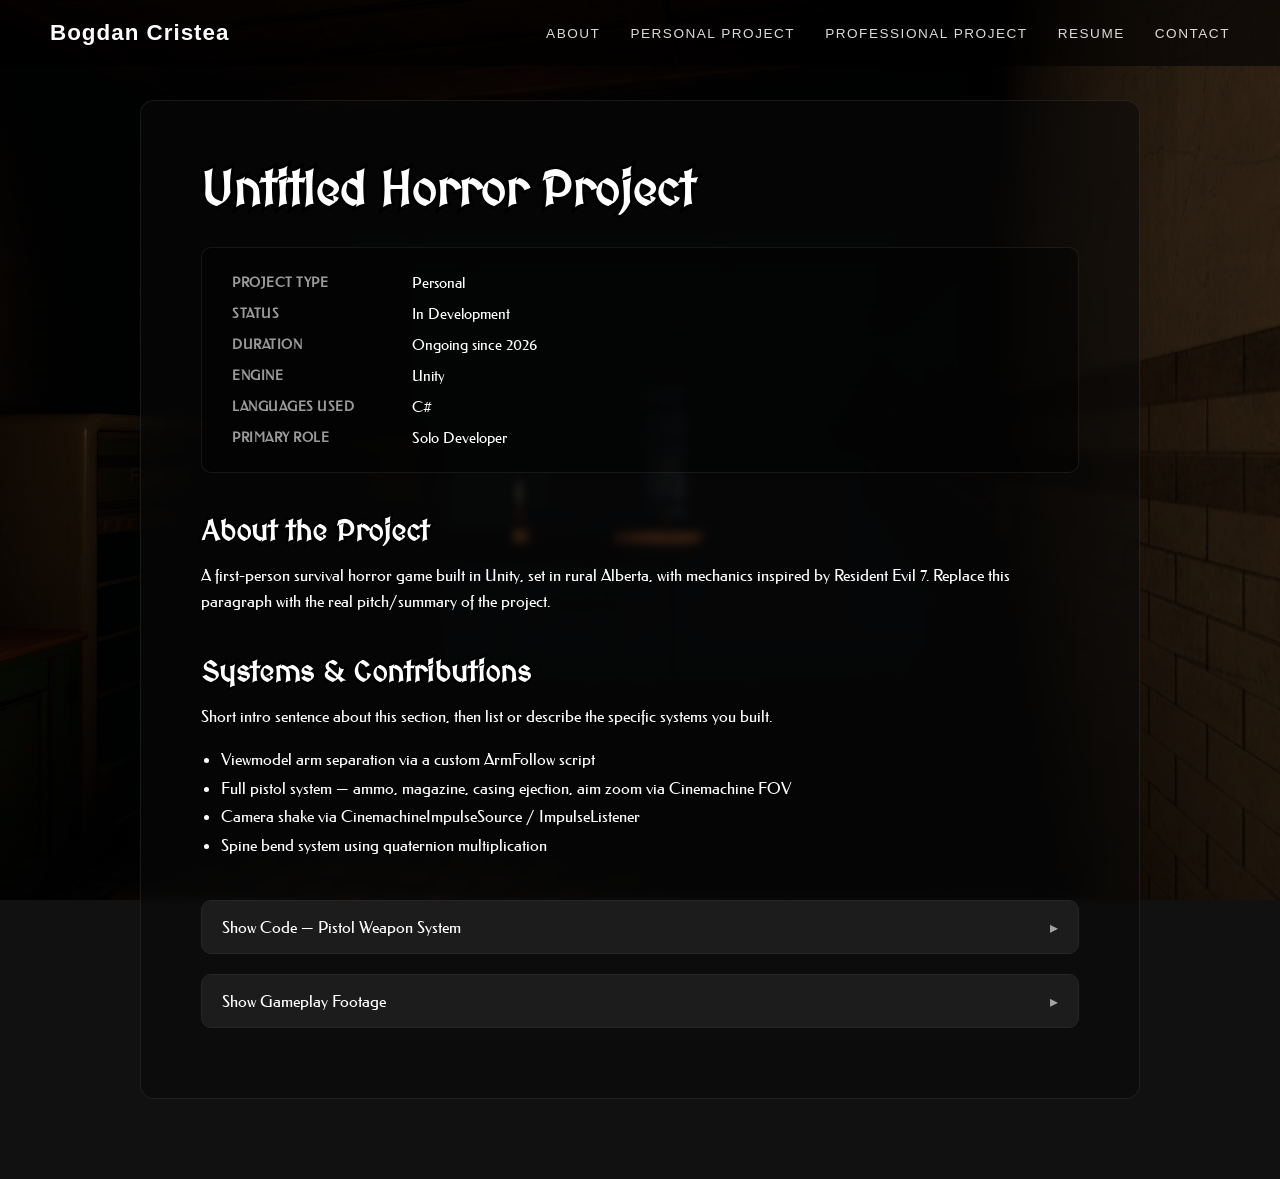
<file: ProjectPersonal/horror-game-template.html>
<!DOCTYPE html>
<html>
<head>
    <title>Untitled Horror Project | Bogdan Cristea</title>
    <meta charset="utf-8">
    <meta name="viewport" content="width=device-width, initial-scale=1.0">
    <link rel="stylesheet" href="/css/project-detail.css">
    <link rel="preconnect" href="https://fonts.googleapis.com">
    <link rel="preconnect" href="https://fonts.gstatic.com" crossorigin>
    <link href="https://fonts.googleapis.com/css2?family=Federo&family=MedievalSharp&display=swap" rel="stylesheet">
</head>
<body>

    <div class="page-background-image" style="--project-bg-image: url('/img/MS.png');">

    <div id="navbar-placeholder"></div>

    <section class="project-detail">

        <h1>Untitled Horror Project</h1>

        <!-- ---------- INFO BOX ---------- -->
        <div class="project-meta">
            <dl>
                <dt>Project Type</dt>
                <dd>Personal</dd>

                <dt>Status</dt>
                <dd>In Development</dd>

                <dt>Duration</dt>
                <dd>Ongoing since 2026</dd>

                <dt>Engine</dt>
                <dd>Unity</dd>

                <dt>Languages Used</dt>
                <dd>C#</dd>

                <dt>Primary Role</dt>
                <dd>Solo Developer</dd>
            </dl>
        </div>

        <!-- ---------- ABOUT ---------- -->
        <div class="project-section">
            <h2>About the Project</h2>
            <p>
                A first-person survival horror game built in Unity, set in rural Alberta,
                with mechanics inspired by Resident Evil 7. Replace this paragraph with
                the real pitch/summary of the project.
            </p>
        </div>

        <!-- ---------- FEATURE BREAKDOWN ---------- -->
        <div class="project-section">
            <h2>Systems &amp; Contributions</h2>
            <p>
                Short intro sentence about this section, then list or describe the
                specific systems you built.
            </p>
            <ul class="feature-list">
                <li>Viewmodel arm separation via a custom ArmFollow script</li>
                <li>Full pistol system — ammo, magazine, casing ejection, aim zoom via Cinemachine FOV</li>
                <li>Camera shake via CinemachineImpulseSource / ImpulseListener</li>
                <li>Spine bend system using quaternion multiplication</li>
            </ul>
        </div>

        <!-- ---------- DROPBOX: CODE ---------- -->
        <details class="dropbox">
            <summary>Show Code — Pistol Weapon System</summary>
            <div class="dropbox-content">
                <pre><code>// paste a real code snippet here
void FireWeapon()
{
    // example placeholder
}</code></pre>
            </div>
        </details>

        <!-- ---------- DROPBOX: VIDEO ---------- -->
        <details class="dropbox">
            <summary>Show Gameplay Footage</summary>
            <div class="dropbox-content">
                <div class="video-wrapper">
                    <iframe
                        src="https://www.youtube.com/embed/REPLACE_WITH_VIDEO_ID"
                        title="Gameplay footage"
                        frameborder="0"
                        allowfullscreen>
                    </iframe>
                </div>
            </div>
        </details>

    </section>

    <script src="/js/navbar-loader.js"></script>
</body>
</html>
</file>
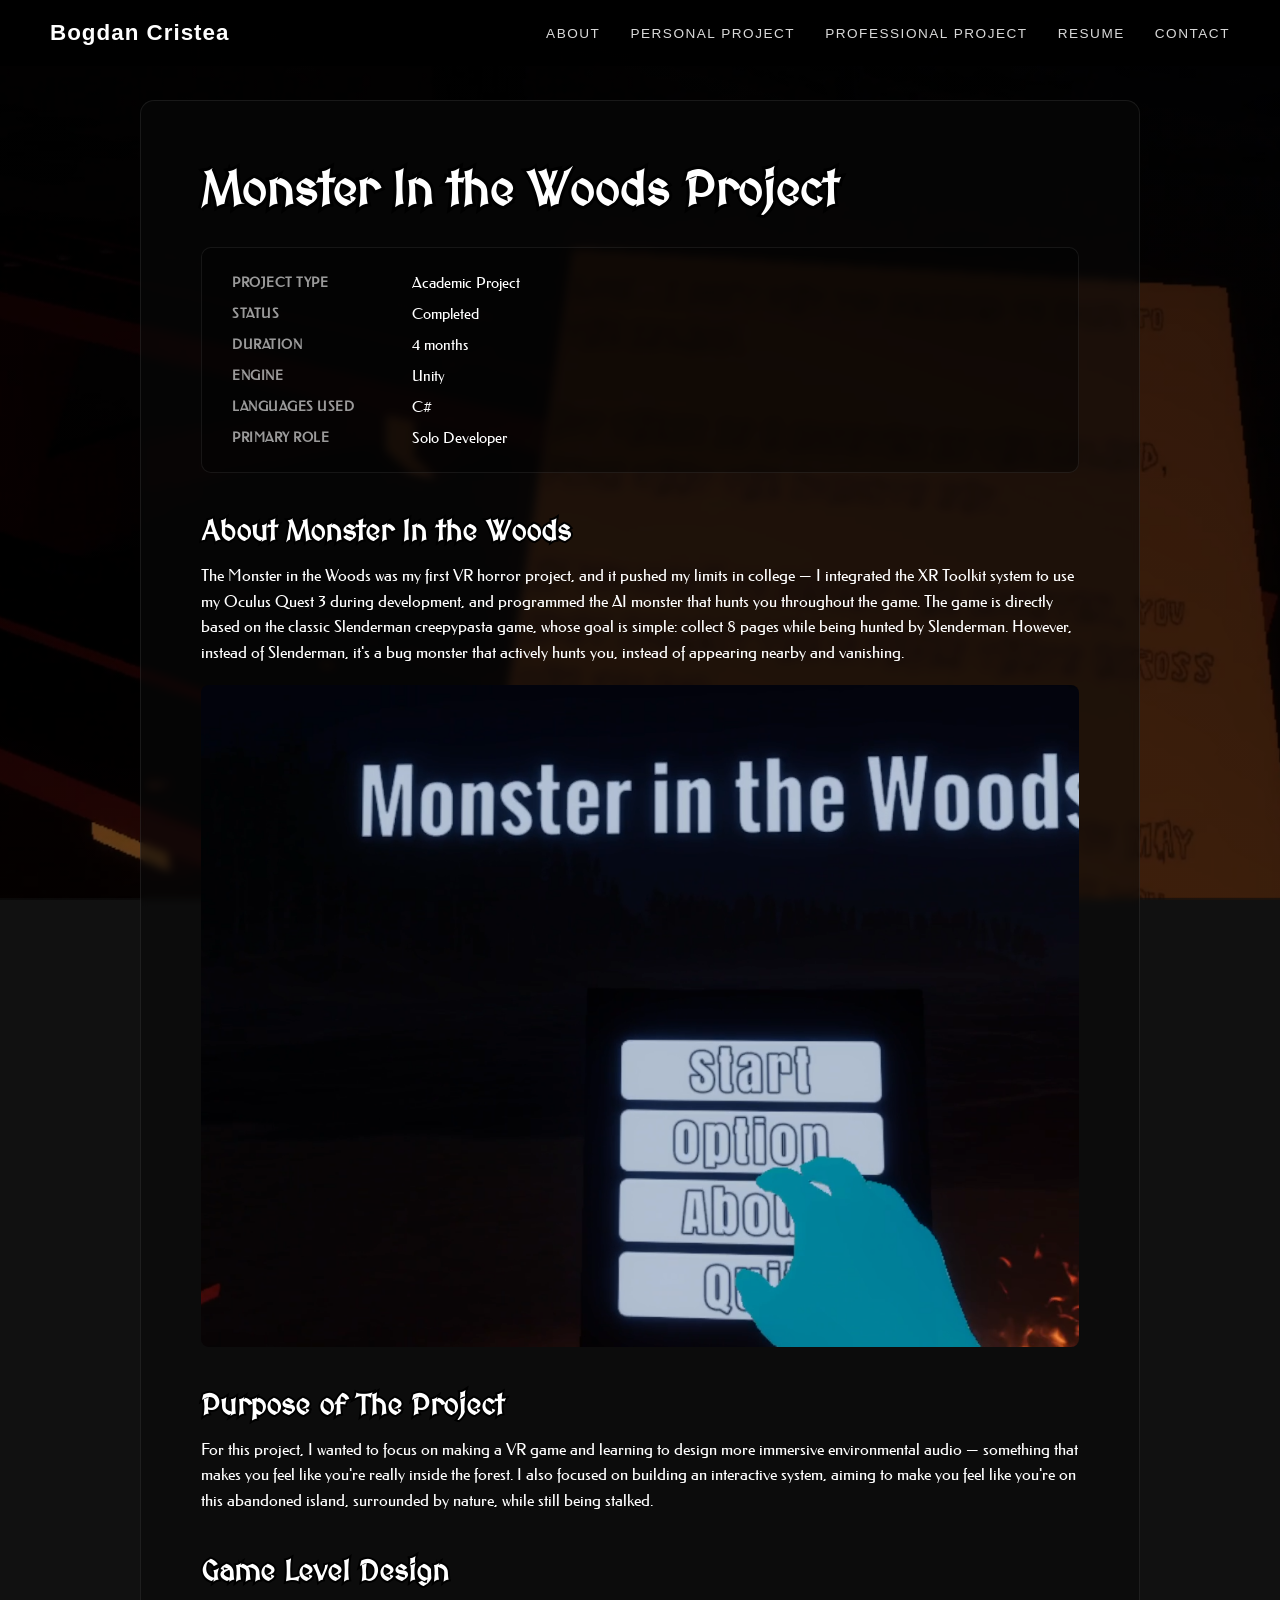
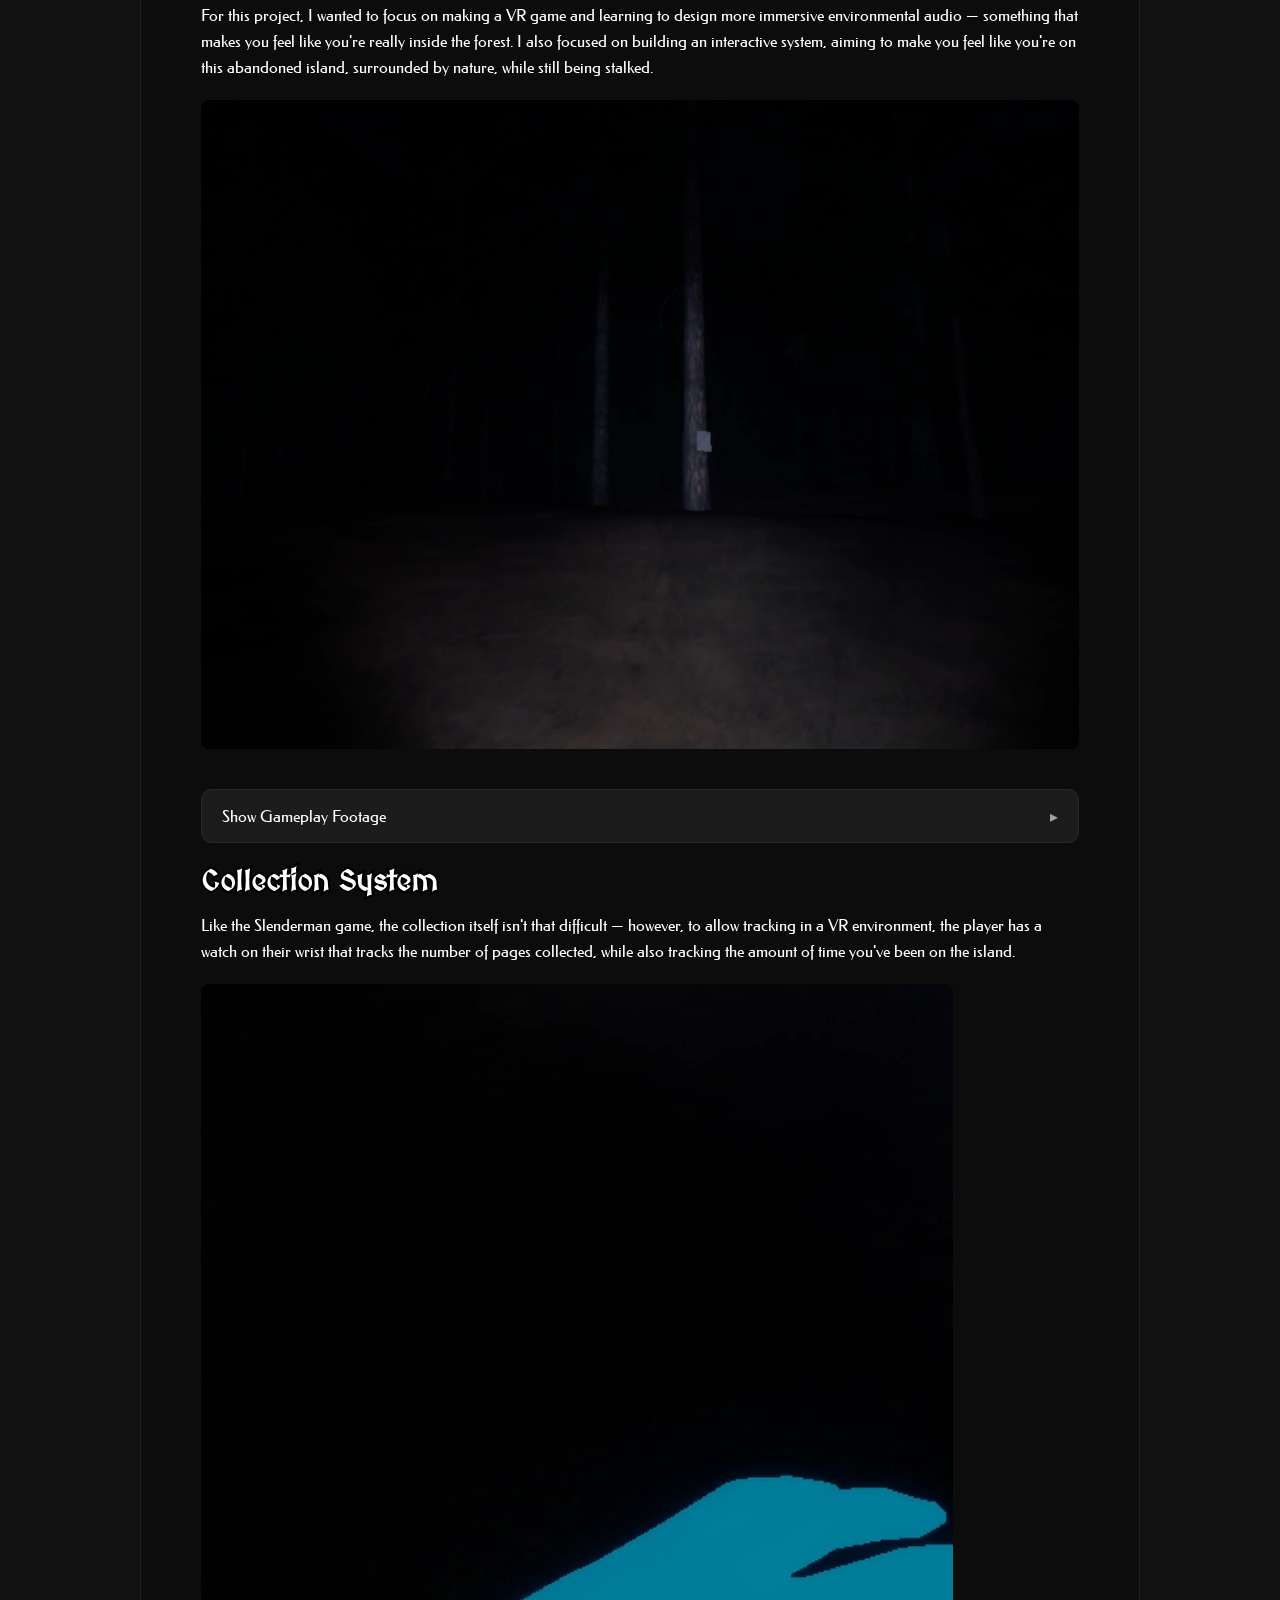
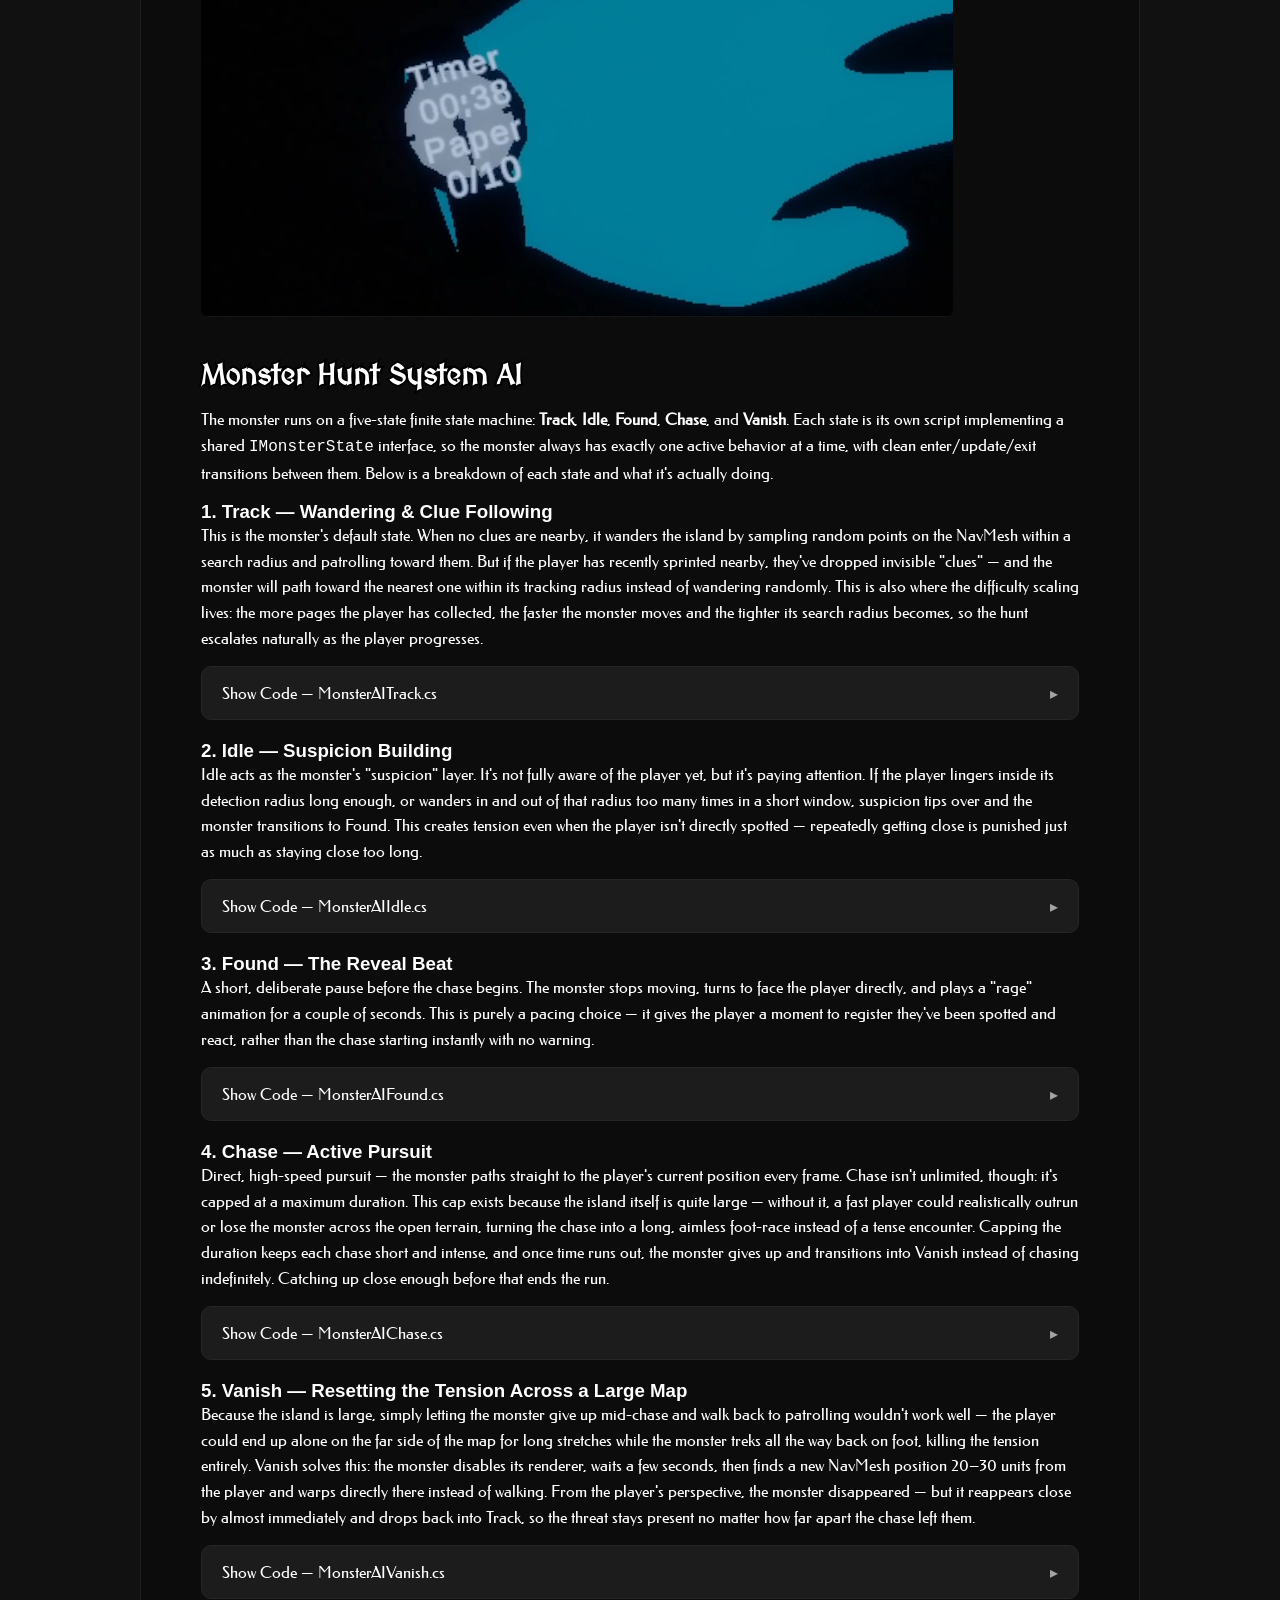
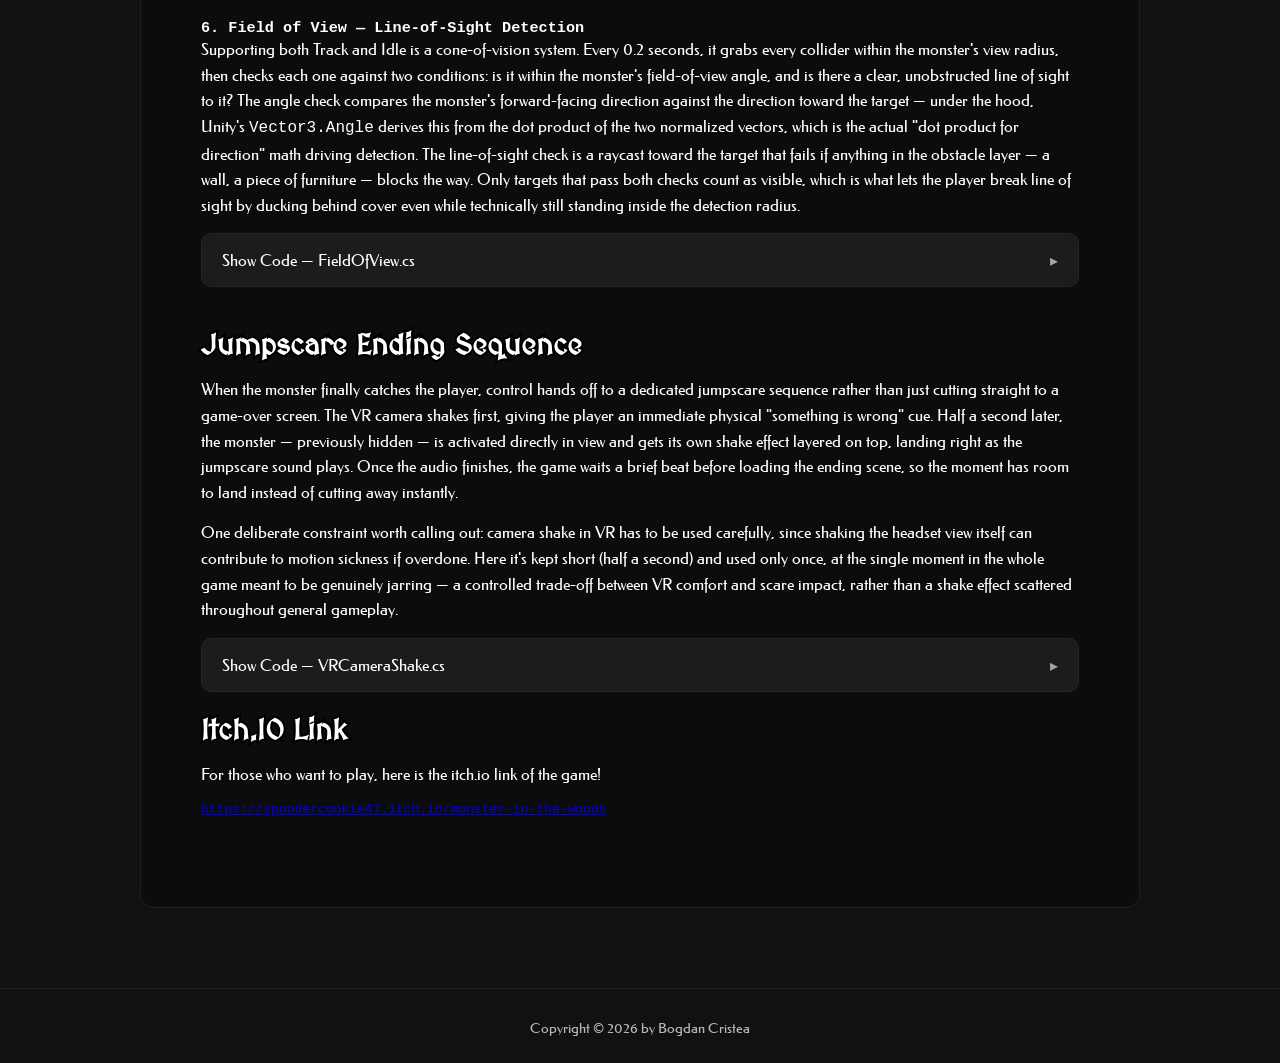
<file: ProjectPersonal/MonsterINTheWoodsINFO.html>
<!DOCTYPE html>
<html>
<head>
    <title>Monster In the Woods| Bogdan Cristea</title>
    <meta charset="utf-8">
    <meta name="viewport" content="width=device-width, initial-scale=1.0">
    <link rel="stylesheet" href="../css/project-detail.css">
    <link rel="stylesheet" href="../css/GameDevCSS.css">
    <link rel="preconnect" href="https://fonts.googleapis.com">
    <link rel="preconnect" href="https://fonts.gstatic.com" crossorigin>
    <link href="https://fonts.googleapis.com/css2?family=Federo&family=MedievalSharp&display=swap" rel="stylesheet">
</head>
<body>

    <div class="page-background-image" style="--project-bg-image: url('../img/MITW_2.png');">

        <div id="navbar-placeholder"></div>

        <section class="project-detail">

            <h1>Monster In the Woods Project</h1>

            <!-- ---------- INFO BOX ---------- -->
            <div class="project-meta">
                <dl>
                    <dt>Project Type</dt>
                    <dd>Academic Project</dd>

                    <dt>Status</dt>
                    <dd>Completed</dd>

                    <dt>Duration</dt>
                    <dd>4 months</dd>

                    <dt>Engine</dt>
                    <dd>Unity</dd>

                    <dt>Languages Used</dt>
                    <dd>C#</dd>

                    <dt>Primary Role</dt>
                    <dd>Solo Developer</dd>
                </dl>
            </div>

            <!-- ---------- ABOUT ---------- -->
            <div class="project-section">
                <h2>About Monster In the Woods</h2>
                <p>
                    The Monster in the Woods was my first VR horror project, and it pushed my limits in college — I integrated the XR Toolkit system to use my Oculus Quest 3 during development, 
                    and programmed the AI monster that hunts you throughout the game. The game is directly based on the classic Slenderman creepypasta game, whose goal is simple: 
                    collect 8 pages while being hunted by Slenderman. However, instead of Slenderman, it's a bug monster that actively hunts you, instead of appearing nearby and vanishing.
                </p>
                <figure>
                    <img src="../img/MITW_3.png" alt="MidnightSnack thumbnail">
                </figure>
            </div>

            <!-- ---------- PURPOSE ---------- -->
            <div class="project-section">
                <h2>Purpose of The Project</h2>
                <p>
                    For this project, I wanted to focus on making a VR game and learning to design more immersive environmental audio — something that makes you feel like you're really inside the forest. 
                    I also focused on building an interactive system, aiming to make you feel like you're on this abandoned island, surrounded by nature, while still being stalked.
                </p>
            </div>

            <!-- ---------- Game Level Design---------- -->
            <div class="project-section">
                <h2>Game Level Design</h2>
                <p>
                    For this project, I wanted to focus on making a VR game and learning to design more immersive environmental audio — something that makes you feel like you're really inside the forest. 
                    I also focused on building an interactive system, aiming to make you feel like you're on this abandoned island, surrounded by nature, while still being stalked.
                </p>
                <figure>
                    <img src="../img/MITW_1.png" alt="Game Design">
                </figure>
            </div>
           <!-- ---------- DROPBOX: VIDEO ---------- -->
            <details class="dropbox">
                <summary>Show Gameplay Footage</summary>
                    <div class="dropbox-content">
                        <div class="video-wrapper">
                            <iframe
                                src="https://www.youtube.com/embed/zVj3ikld6_M"
                                title="Gameplay footage"
                                frameborder="0"
                                allowfullscreen>
                            </iframe>
                        </div>
                    </div>
            </details>

            <!-- ---------- Collection System ---------- -->
            <div class="project-section">
                <h2>Collection System</h2>
                <p>
                    Like the Slenderman game, the collection itself isn't that difficult — 
                    however, to allow tracking in a VR environment, the player has a watch on their wrist 
                    that tracks the number of pages collected, while also tracking the amount of time you've been on the island. 
                </p>
                <figure>
                    <img src="../img/MITW_4.png" alt="Collection System">
                </figure>
            </div>

           <!-- ---------- MONSTER HUNT SYSTEM AI ---------- -->
<div class="project-section">
    <h2>Monster Hunt System AI</h2>
    <p>
        The monster runs on a five-state finite state machine: <strong>Track</strong>, <strong>Idle</strong>, <strong>Found</strong>, <strong>Chase</strong>, and <strong>Vanish</strong>.
        Each state is its own script implementing a shared <code>IMonsterState</code> interface, so the monster always has exactly one active behavior at a time, with clean
        enter/update/exit transitions between them. Below is a breakdown of each state and what it's actually doing.
    </p>

    <!-- TRACK STATE -->
    <h3>1. Track — Wandering &amp; Clue Following</h3>
    <p>
        This is the monster's default state. When no clues are nearby, it wanders the island by sampling random points on the NavMesh within a search radius and patrolling toward them.
        But if the player has recently sprinted nearby, they've dropped invisible "clues" — and the monster will path toward the nearest one within its tracking radius instead of
        wandering randomly. This is also where the difficulty scaling lives: the more pages the player has collected, the faster the monster moves and the tighter its search radius
        becomes, so the hunt escalates naturally as the player progresses.
    </p>
    <details class="dropbox">
        <summary>Show Code — MonsterAITrack.cs</summary>
        <div class="dropbox-content">
            <pre><code>private bool MoveTowardsLatestClue()
{
    if (playerStandIn.Clues.Count == 0)
    {
        return false;
    }
    PlayerStandIn.ClueData clueData = null;
    float num = float.PositiveInfinity;
    foreach (PlayerStandIn.ClueData clue in playerStandIn.Clues)
    {
        float sqrMagnitude = (clue.position - transform.position).sqrMagnitude;
        if (sqrMagnitude < num && sqrMagnitude <= trackingRadius * trackingRadius)
        {
            clueData = clue;
            num = sqrMagnitude;
        }
    }
    if (clueData != null)
    {
        agent.SetDestination(clueData.position);
        return true;
    }
    return false;
}

// Difficulty scaling — pages collected drives both speed and search focus
private void AdjustSpeedAndAccuracy()
{
    float t = (float)PaperCounter.paperCount / 10f;
    agent.speed = Mathf.Lerp(baseSpeed, maxSpeed, t);
    searchRadius = Mathf.Lerp(baseSearchRadius, minSearchRadius, t);
}</code></pre>
        </div>
    </details>

    <!-- IDLE STATE -->
    <h3>2. Idle — Suspicion Building</h3>
    <p>
        Idle acts as the monster's "suspicion" layer. It's not fully aware of the player yet, but it's paying attention. If the player lingers inside its detection radius long enough,
        or wanders in and out of that radius too many times in a short window, suspicion tips over and the monster transitions to Found. This creates tension even when the player
        isn't directly spotted — repeatedly getting close is punished just as much as staying close too long.
    </p>
    <details class="dropbox">
        <summary>Show Code — MonsterAIIdle.cs</summary>
        <div class="dropbox-content">
                <pre><code>public void UpdateState()
{
    bool flag = Vector3.Distance(player.position, transform.position) <= detectionRadius;
    if (flag && !playerPreviouslyInside)
    {
        playerEnterCount++;
        enterCountResetTimer = 0f;
    }
    playerPreviouslyInside = flag;

    if (flag)
    {
        playerDetectionTimer += Time.deltaTime;
    }
    else
    {
        playerDetectionTimer = 0f;
    }

    // Long dwell time inside the radius triggers Found
    if (playerDetectionTimer >= timeUntilFound)
    {
        monsterAI.TransitionToFoundState();
        ResetState();
        return;
    }

    // Too many in/out crossings within the reset window also triggers Found
    if (playerEnterCount >= maxPlayerEnterCount)
    {
        monsterAI.TransitionToFoundState();
        ResetState();
        return;
    }

    if (fov.visibleTargets.Contains(player))
    {
        monsterAI.TransitionToFoundState();
    }
}</code></pre>
        </div>
    </details>

    <!-- FOUND STATE -->
    <h3>3. Found — The Reveal Beat</h3>
    <p>
        A short, deliberate pause before the chase begins. The monster stops moving, turns to face the player directly, and plays a "rage" animation for a couple of seconds. This is
        purely a pacing choice — it gives the player a moment to register they've been spotted and react, rather than the chase starting instantly with no warning.
    </p>
    <details class="dropbox">
        <summary>Show Code — MonsterAIFound.cs</summary>
        <div class="dropbox-content">
            <pre><code>public void EnterState()
{
    agent.isStopped = true;
    timer = foundPauseDuration;
    monsterAnimator.SetBool("rage", true);
    monsterAnimator.SetBool("isMoving", false);
}

private void FacePlayer()
{
    Vector3 forward = player.position - transform.position;
    forward.y = 0f;
    Quaternion targetRotation = Quaternion.LookRotation(forward);
    transform.rotation = Quaternion.Slerp(transform.rotation, targetRotation, Time.deltaTime * 5f);
}

public void UpdateState()
{
    if (timer > 0f)
    {
        timer -= Time.deltaTime;
        FacePlayer();
    }
    else if (!monsterAnimator.GetCurrentAnimatorStateInfo(0).IsName("Rage")
        || monsterAnimator.GetCurrentAnimatorStateInfo(0).normalizedTime >= 1f)
    {
        GetComponent<MonsterAI>().ChangeState(GetComponent<MonsterAIChase>());
    }
}</code></pre>
        </div>
    </details>

    <!-- CHASE STATE -->
    <h3>4. Chase — Active Pursuit</h3>
    <p>
        Direct, high-speed pursuit — the monster paths straight to the player's current position every frame. Chase isn't unlimited, though: it's capped at a maximum duration. This
        cap exists because the island itself is quite large — without it, a fast player could realistically outrun or lose the monster across the open terrain, turning the chase
        into a long, aimless foot-race instead of a tense encounter. Capping the duration keeps each chase short and intense, and once time runs out, the monster gives up and
        transitions into Vanish instead of chasing indefinitely. Catching up close enough before that ends the run.
    </p>
    <details class="dropbox">
        <summary>Show Code — MonsterAIChase.cs</summary>
        <div class="dropbox-content">
            <pre><code>public void UpdateState()
{
    if (player == null) return;

    agent.SetDestination(player.position);
    chaseTimer += Time.deltaTime;

    // Give up the chase after too long and vanish instead
    if (chaseTimer > maxChaseDuration)
    {
        monsterAI.ChangeState(monsterAI.vanishState);
        return;
    }

    if (Vector3.Distance(transform.position, player.position) <= catchDistance)
    {
        agent.isStopped = true;
        SceneManager.LoadScene(2); // caught — load the death/game-over scene
    }
}</code></pre>
        </div>
    </details>

    <!-- VANISH STATE -->
    <h3>5. Vanish — Resetting the Tension Across a Large Map</h3>
    <p>
        Because the island is large, simply letting the monster give up mid-chase and walk back to patrolling wouldn't work well — the player could end up alone on the far side of
        the map for long stretches while the monster treks all the way back on foot, killing the tension entirely. Vanish solves this: the monster disables its renderer, waits a
        few seconds, then finds a new NavMesh position 20–30 units from the player and warps directly there instead of walking. From the player's perspective, the monster
        disappeared — but it reappears close by almost immediately and drops back into Track, so the threat stays present no matter how far apart the chase left them.
    </p>
    <details class="dropbox">
        <summary>Show Code — MonsterAIVanish.cs</summary>
        <div class="dropbox-content">
            <pre><code>private IEnumerator DelayedRespawn()
{
    yield return new WaitForSeconds(respawnDelay);
    SetChildrenActive(true);

    Vector3 respawnPoint = FindRespawnLocation(player.position, minRespawnDistance, maxRespawnDistance);
    if (respawnPoint != Vector3.zero)
    {
        agent.Warp(respawnPoint);
    }

    monsterAI.ChangeState(monsterAI.trackState);
}

private Vector3 FindRespawnLocation(Vector3 playerPosition, float minDistance, float maxDistance)
{
    for (int i = 0; i < 30; i++)
    {
        </div>
    </details>

    <!-- FIELD OF VIEW -->
    <h3>6. Field of View — Line-of-Sight Detection</h3>
    <p>
        Supporting both Track and Idle is a cone-of-vision system. Every 0.2 seconds, it grabs every collider within the monster's view radius, then checks each one against two
        conditions: is it within the monster's field-of-view angle, and is there a clear, unobstructed line of sight to it? The angle check compares the monster's forward-facing
        direction against the direction toward the target — under the hood, Unity's <code>Vector3.Angle</code> derives this from the dot product of the two normalized vectors,
        which is the actual "dot product for direction" math driving detection. The line-of-sight check is a raycast toward the target that fails if anything in the obstacle
        layer — a wall, a piece of furniture — blocks the way. Only targets that pass both checks count as visible, which is what lets the player break line of sight by ducking
        behind cover even while technically still standing inside the detection radius.
    </p>
    <details class="dropbox">
        <summary>Show Code — FieldOfView.cs</summary>
        <div class="dropbox-content">
            <pre><code>private void FindVisibleTargets()
{
    visibleTargets.Clear();
    Collider[] targetsInRadius = Physics.OverlapSphere(transform.position, viewRadius, targetMask);

    for (int i = 0; i < targetsInRadius.Length; i++)
    {
        Transform target = targetsInRadius[i].transform;
        Vector3 directionToTarget = (target.position - transform.position).normalized;

        // Angle check — internally derived from the dot product of the two
        // normalized direction vectors (Vector3.Angle = acos(Vector3.Dot(a, b)))
        if (Vector3.Angle(transform.forward, directionToTarget) < viewAngle / 2f)
        {
            float distanceToTarget = Vector3.Distance(transform.position, target.position);

            // Line-of-sight check — fails if anything on the obstacle layer blocks the raycast
            if (!Physics.Raycast(transform.position, directionToTarget, distanceToTarget, obstacleMask))
            {
                visibleTargets.Add(target);
            }
        }
    }
}</code></pre>
        </div>
    </details>

</div>
<!-- ---------- JUMPSCARE ENDING SEQUENCE ---------- -->
<div class="project-section">
    <h2>Jumpscare Ending Sequence</h2>
    <p>
        When the monster finally catches the player, control hands off to a dedicated jumpscare sequence rather than just cutting straight to a game-over screen. The VR camera
        shakes first, giving the player an immediate physical "something is wrong" cue. Half a second later, the monster — previously hidden — is activated directly in view and
        gets its own shake effect layered on top, landing right as the jumpscare sound plays. Once the audio finishes, the game waits a brief beat before loading the ending scene,
        so the moment has room to land instead of cutting away instantly.
    </p>
    <p>
        One deliberate constraint worth calling out: camera shake in VR has to be used carefully, since shaking the headset view itself can contribute to motion sickness if
        overdone. Here it's kept short (half a second) and used only once, at the single moment in the whole game meant to be genuinely jarring — a controlled trade-off between
        VR comfort and scare impact, rather than a shake effect scattered throughout general gameplay.
    </p>
    <details class="dropbox">
        <summary>Show Code — VRCameraShake.cs</summary>
        <div class="dropbox-content">
            <pre><code>public void TriggerJumpscare()
{
    StartCoroutine(ShakeVR());
    StartCoroutine(DelayMonsterAppearanceAndShake(monsterAppearanceDelay));
}
 
private IEnumerator ShakeVR()
{
    Vector3 originalPosition = vrCameraTransform.localPosition;
    float elapsed = 0f;
    while (elapsed < shakeDuration)
    {
        float x = originalPosition.x + Random.Range(-shakeMagnitude, shakeMagnitude);
        float y = originalPosition.y + Random.Range(-shakeMagnitude, shakeMagnitude);
        vrCameraTransform.localPosition = new Vector3(x, y, originalPosition.z);
        elapsed += Time.deltaTime;
        yield return null;
    }
    vrCameraTransform.localPosition = originalPosition;
}
 
private IEnumerator DelayMonsterAppearanceAndShake(float delay)
{
    yield return new WaitForSeconds(delay);
    monster.SetActive(true);
    StartCoroutine(ShakeMonster(monsterTransform, shakeDuration, shakeMagnitude));
    audioSource.PlayOneShot(jumpscareSound);
 
    // Wait for the jumpscare sound to fully finish before cutting away
    yield return new WaitWhile(() => audioSource.isPlaying);
    yield return new WaitForSeconds(0.5f);
    SceneManager.LoadScene(3); // ending scene
}</code></pre>
        </div>
    </details>
            <!-- ---------- ITCH.IO LINK ---------- -->
            <div class="project-section">
                <h2>Itch.IO Link</h2>
                <p>
                    For those who want to play, here is the itch.io link of the game!
                </p>
                <a href="https://spoodercookie47.itch.io/monster-in-the-woods" target="_blank">https://spoodercookie47.itch.io/monster-in-the-woods</a>
            </div>

        </section>

        <footer class="copyright-footer">
            Copyright © 2026 by Bogdan Cristea 
        </footer>

    </div>

   <script src="../js/navbar-loader.js"></script>
</body>
</html>
</file>
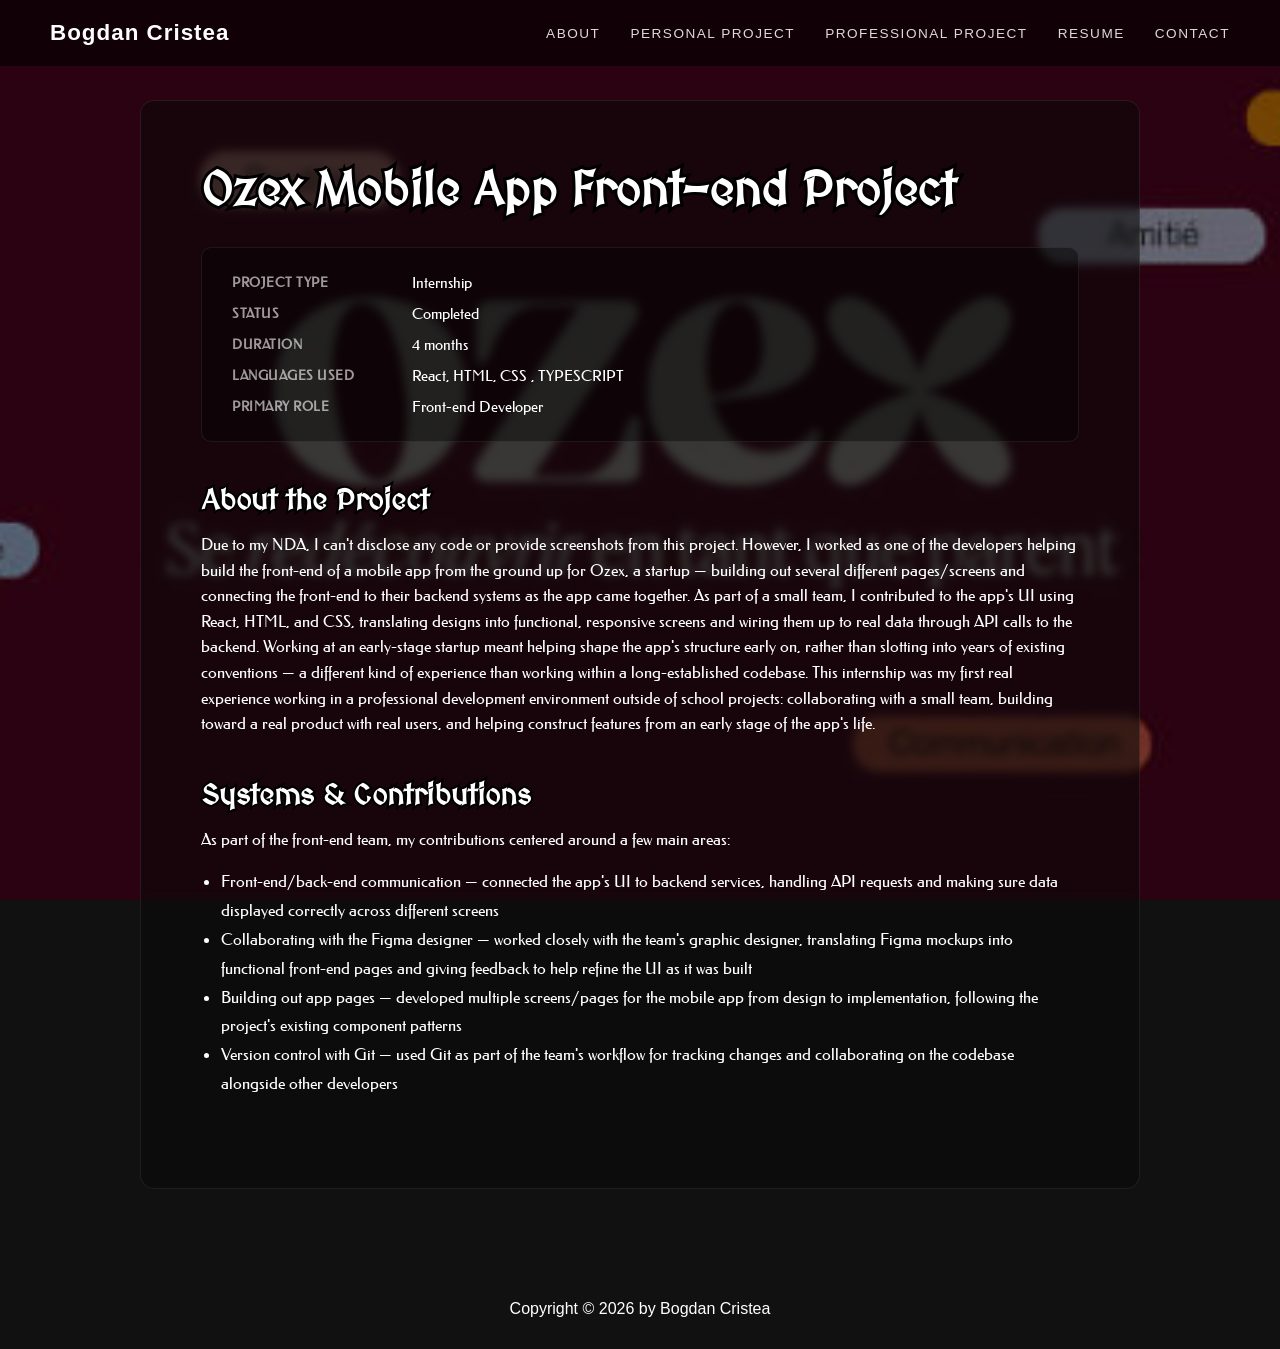
<file: ProjectProfessional/OzexINFO.html>
<!DOCTYPE html>
<html>
<head>
    <title>Untitled Horror Project | Bogdan Cristea</title>
    <meta charset="utf-8">
    <meta name="viewport" content="width=device-width, initial-scale=1.0">
        <link rel="stylesheet" href="../css/GameDevCSS.css">
    <link rel="stylesheet" href="../css/project-detail.css">
    <link rel="preconnect" href="https://fonts.googleapis.com">
    <link rel="preconnect" href="https://fonts.gstatic.com" crossorigin>
    <link href="https://fonts.googleapis.com/css2?family=Federo&family=MedievalSharp&display=swap" rel="stylesheet">
</head>
<body>

    <div class="page-background-image" style="--project-bg-image: url('../img/ozex.jpeg');">

    <div id="navbar-placeholder"></div>

    <section class="project-detail">

        <h1>Ozex Mobile App Front-end Project</h1>

        <!-- ---------- INFO BOX ---------- -->
        <div class="project-meta">
            <dl>
                <dt>Project Type</dt>
                <dd>Internship</dd>

                <dt>Status</dt>
                <dd>Completed</dd>

                <dt>Duration</dt>
                <dd>4 months</dd>

                <dt>Languages Used</dt>
                <dd>React, HTML, CSS , TYPESCRIPT</dd>

                <dt>Primary Role</dt>
                <dd>Front-end Developer</dd>
            </dl>
        </div>

        <!-- ---------- ABOUT ---------- -->
        <div class="project-section">
            <h2>About the Project</h2>
            <p>
                Due to my NDA, I can't disclose any code or provide screenshots from this project. 
                However, I worked as one of the developers helping build the front-end of a mobile app from the 
                ground up for Ozex, a startup — building out several different pages/screens and connecting the front-end to their backend systems as the app came together.
                As part of a small team, I contributed to the app's UI using React, HTML, and CSS, translating designs into functional, responsive screens and wiring them up 
                to real data through API calls to the backend. Working at an early-stage startup meant helping shape the app's structure early on, rather than slotting into years 
                of existing conventions — a different kind of experience than working within a long-established codebase.
                This internship was my first real experience working in a professional development environment outside of school projects: 
                collaborating with a small team, building toward a real product with real users, and helping construct features from an early stage of the app's life.
            </p>
        </div>

        <!-- ---------- FEATURE BREAKDOWN ---------- -->
        <div class="project-section">
            <h2>Systems &amp; Contributions</h2>
            <p>
                As part of the front-end team, my contributions centered around a few main areas:
            </p>
            <ul class="feature-list">
                <li>Front-end/back-end communication — connected the app's UI to backend services, handling API requests and making sure data displayed correctly across different screens</li>
                <li>Collaborating with the Figma designer — worked closely with the team's graphic designer, translating Figma mockups into functional front-end pages and giving feedback to help refine the UI as it was built</li>
                <li>Building out app pages — developed multiple screens/pages for the mobile app from design to implementation, following the project's existing component patterns</li>
                <li>Version control with Git — used Git as part of the team's workflow for tracking changes and collaborating on the codebase alongside other developers</li>
            </ul>
        </div>
    </section>
    <section class="CopyrightSection" id="copyright">Copyright © 2026 by Bogdan Cristea </section>

    <script src="../js/navbar-loader.js"></script>
</body>
</html>
</file>
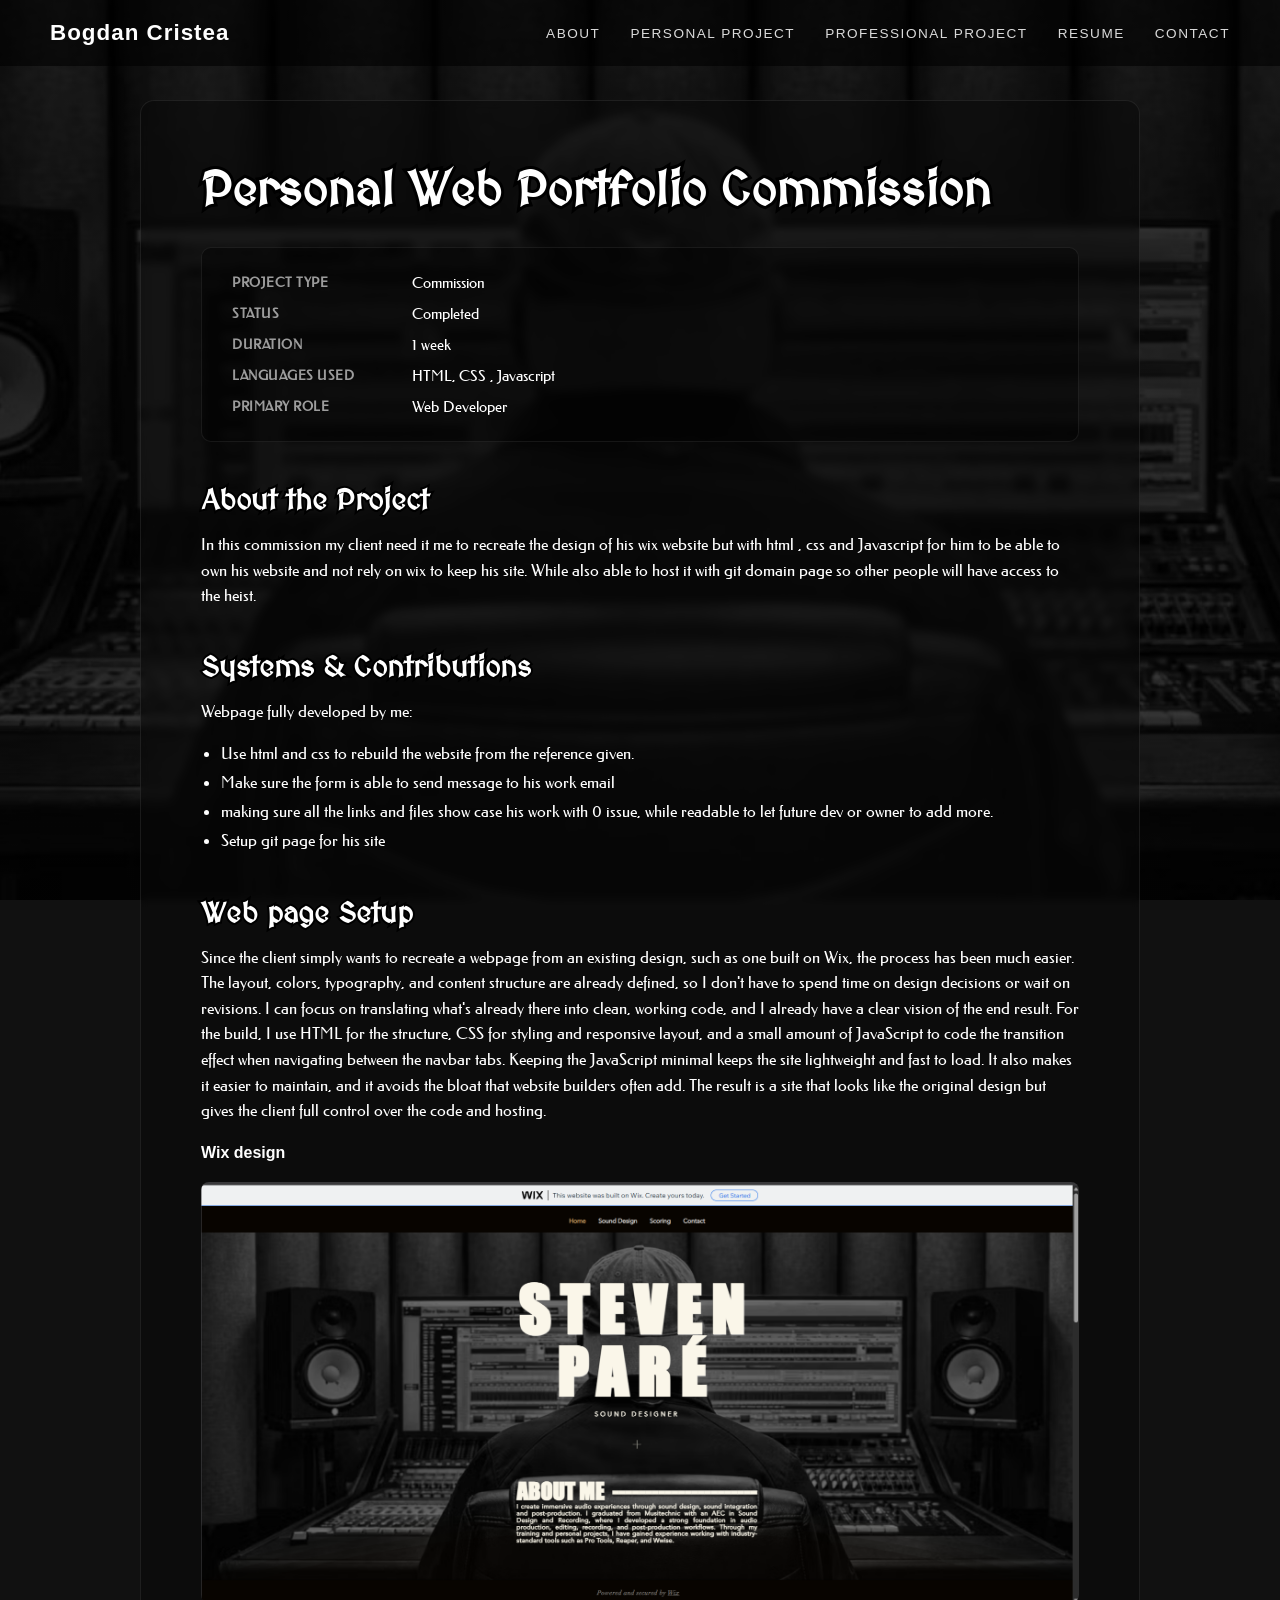
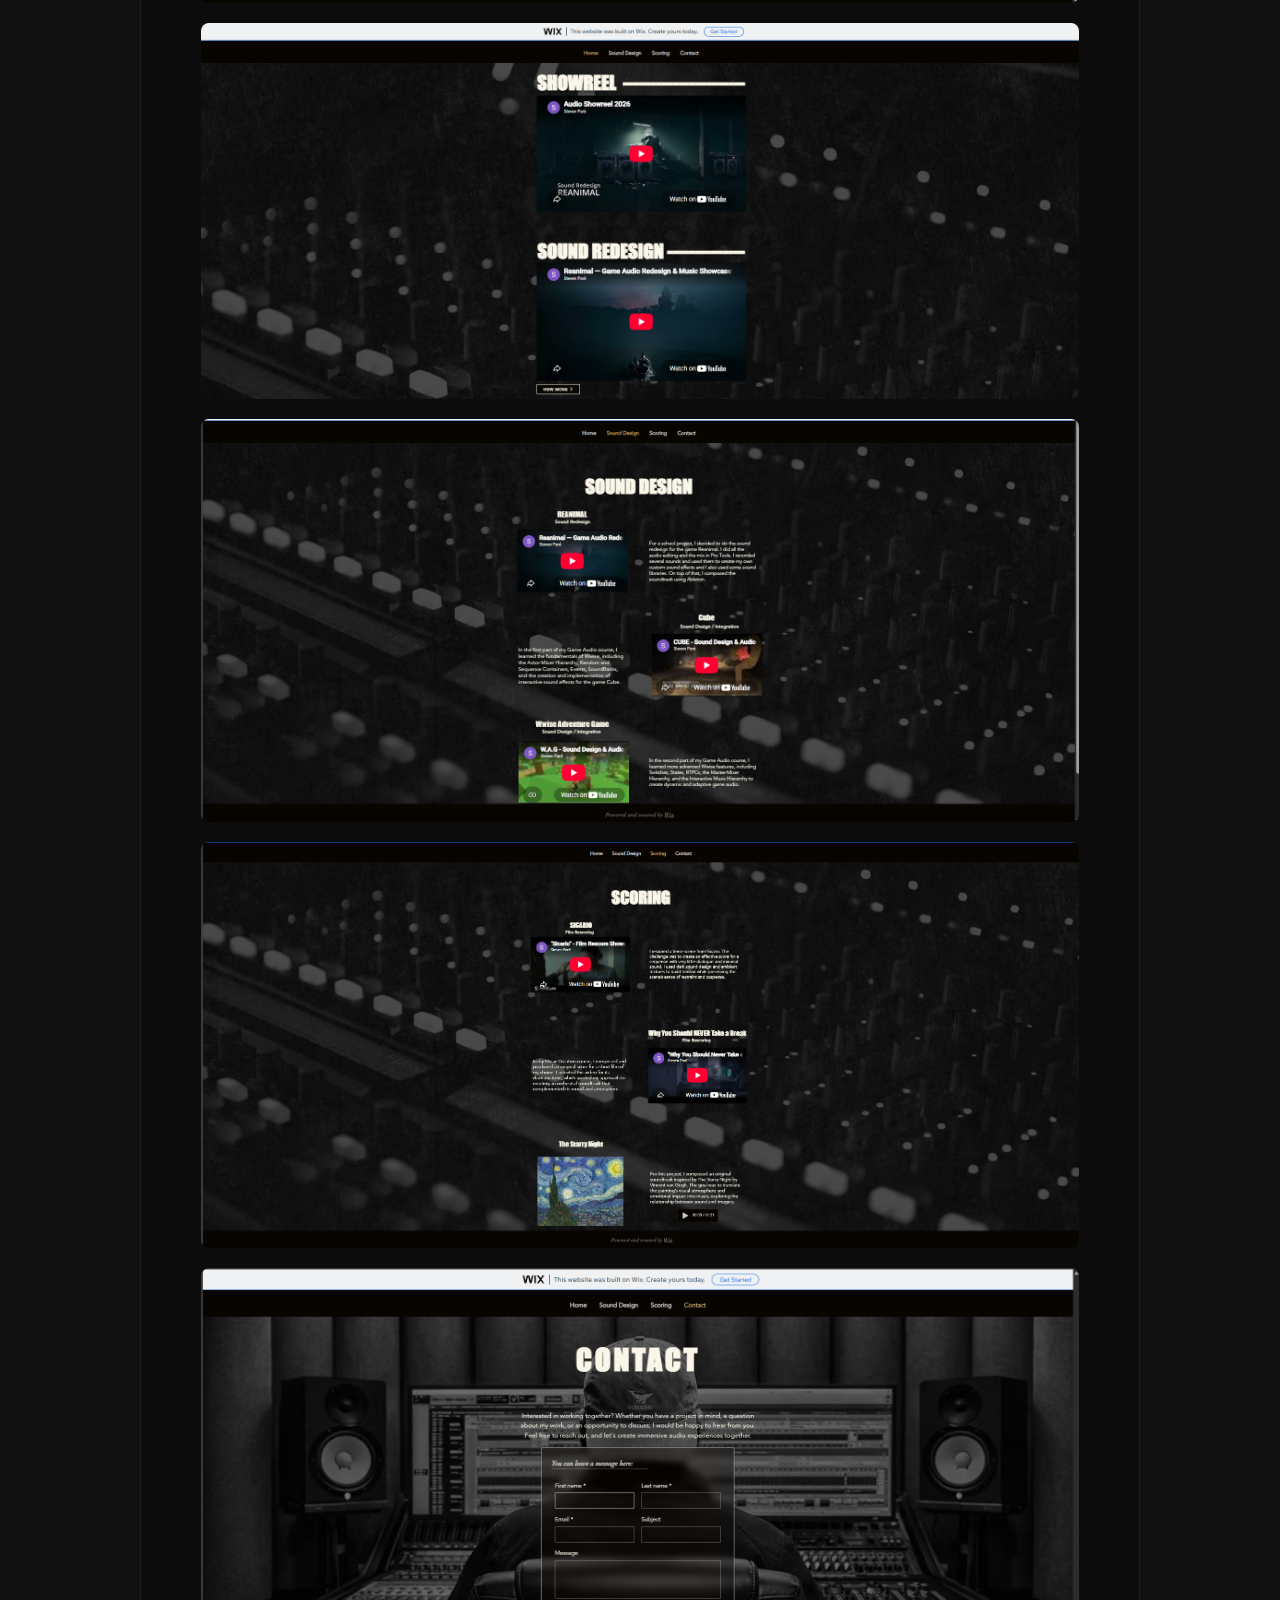
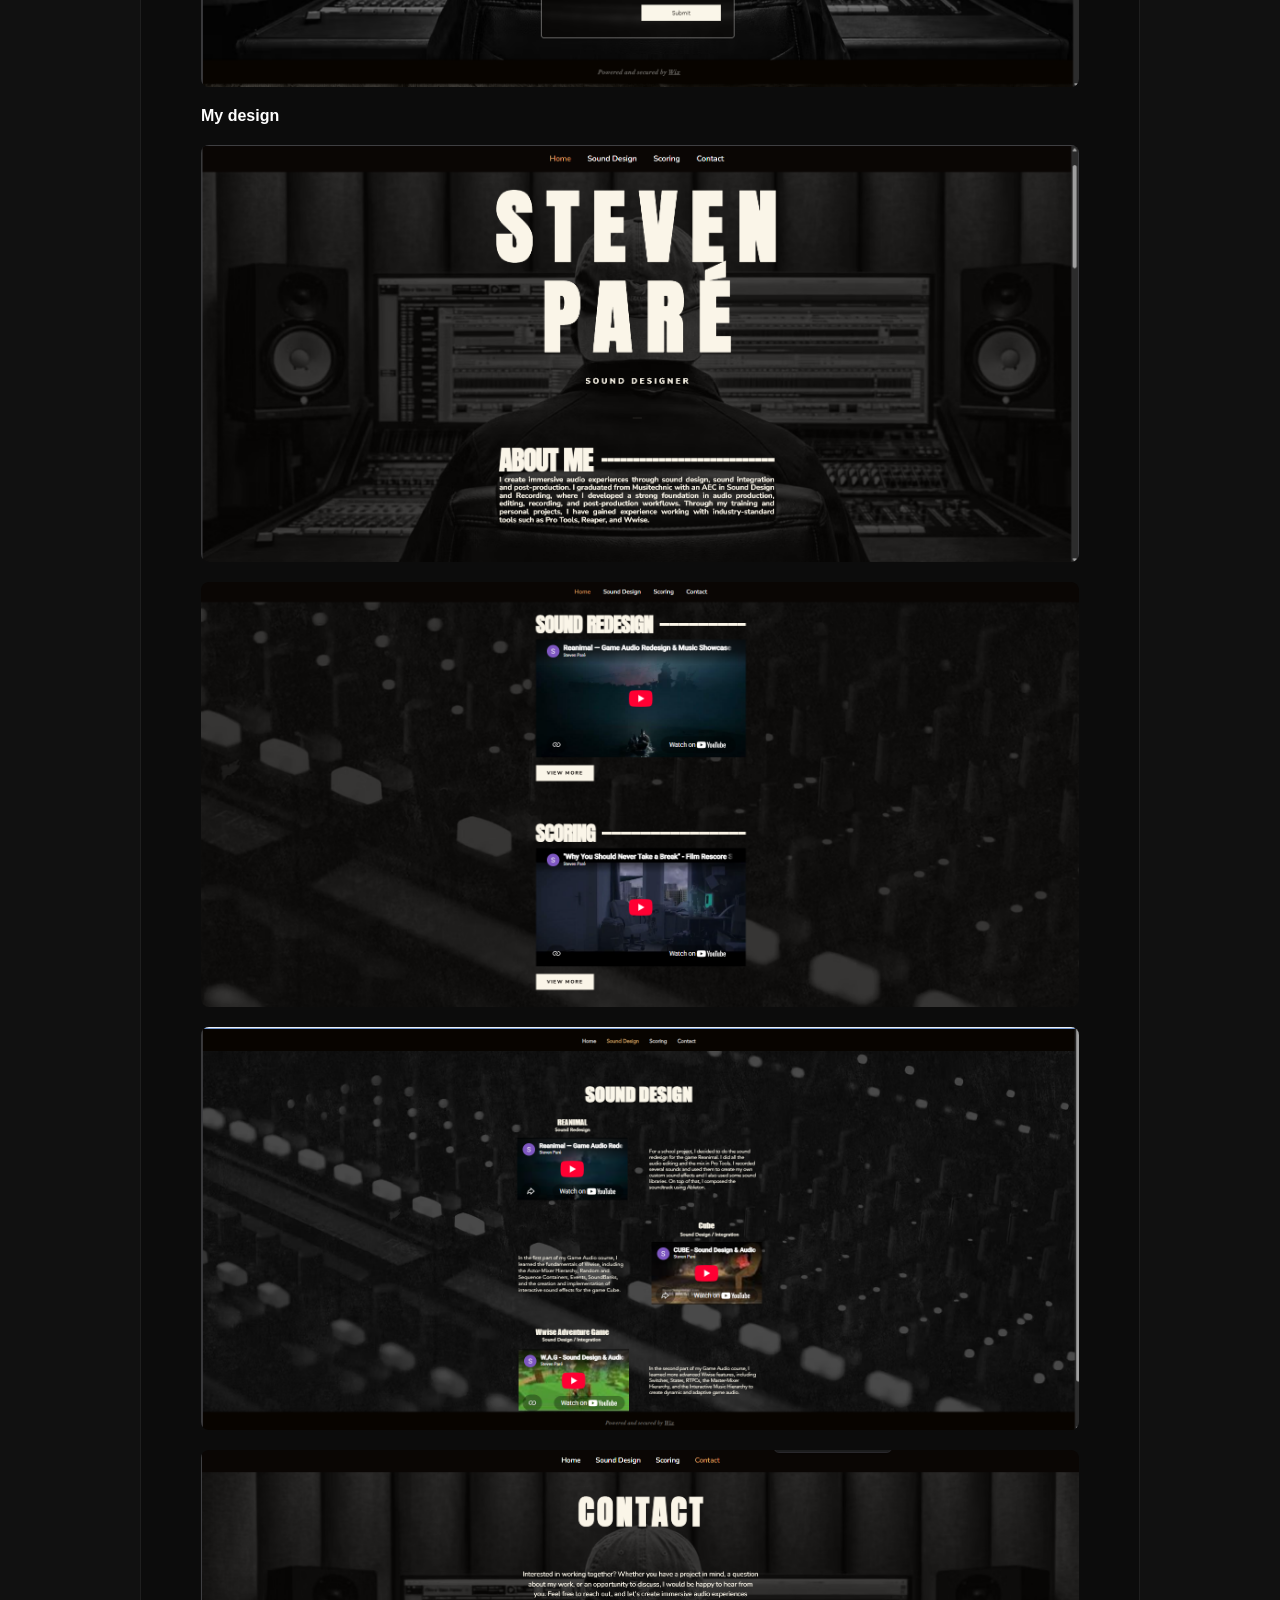
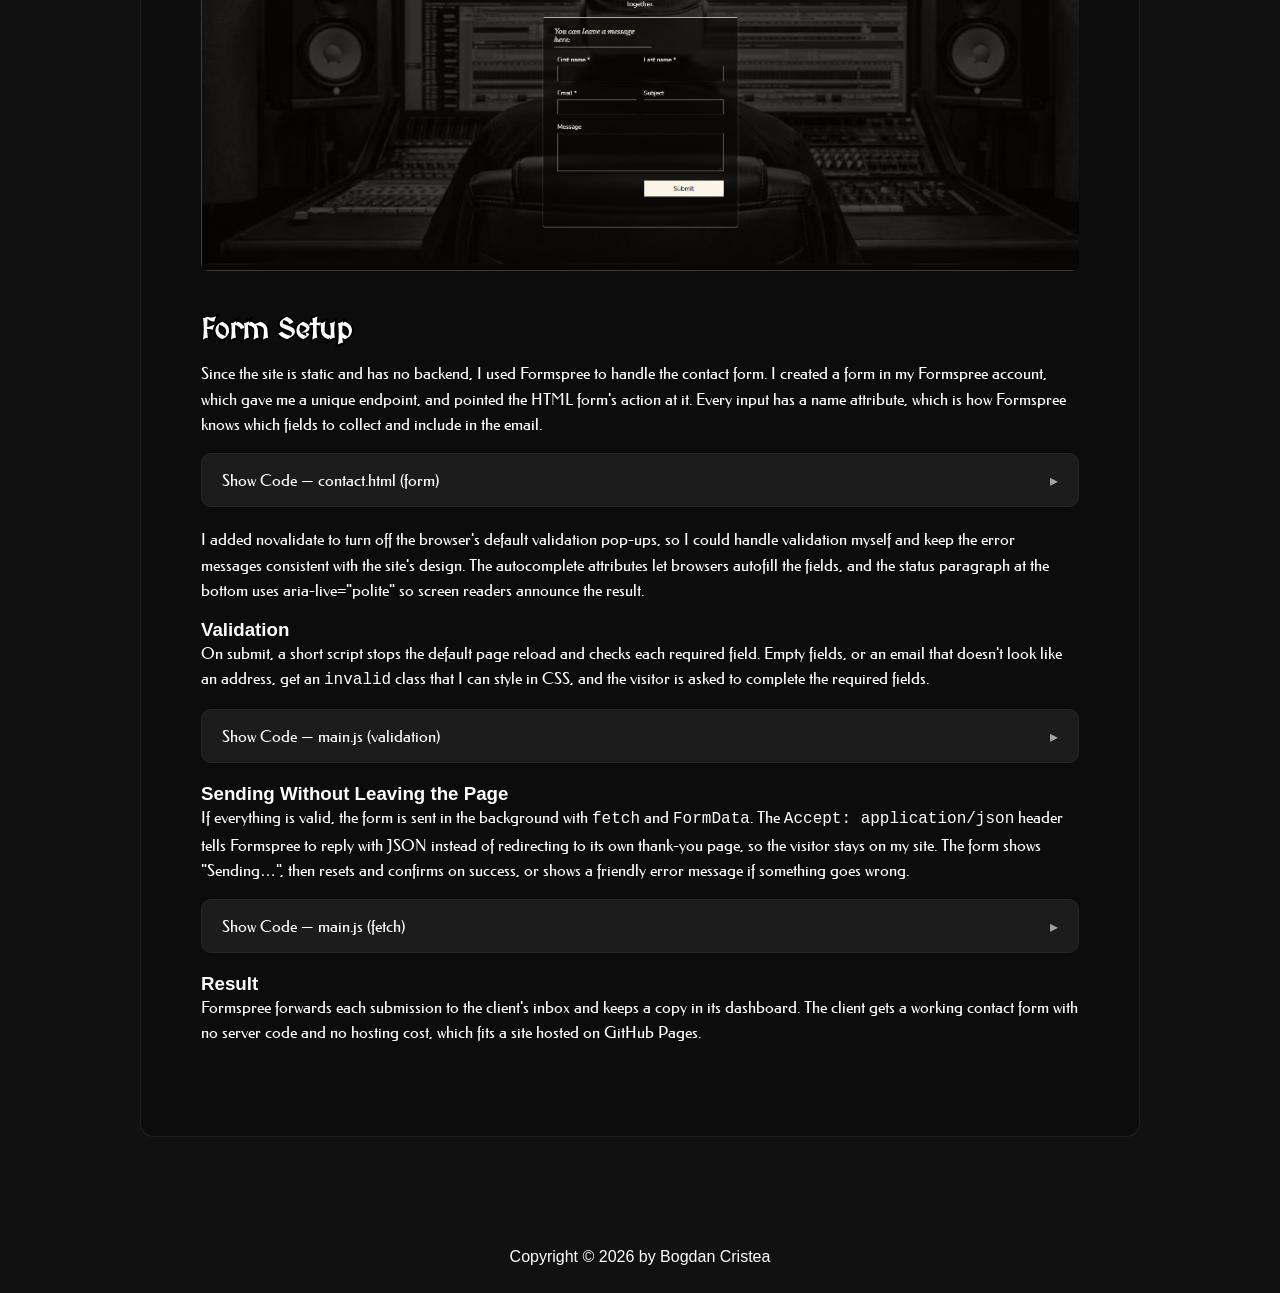
<file: ProjectProfessional/PortfolioCommission_1.html>
<!DOCTYPE html>
<html>
<head>
    <title>Untitled Horror Project | Bogdan Cristea</title>
    <meta charset="utf-8">
    <meta name="viewport" content="width=device-width, initial-scale=1.0">
        <link rel="stylesheet" href="../css/GameDevCSS.css">
    <link rel="stylesheet" href="../css/project-detail.css">
    <link rel="preconnect" href="https://fonts.googleapis.com">
    <link rel="preconnect" href="https://fonts.gstatic.com" crossorigin>
    <link href="https://fonts.googleapis.com/css2?family=Federo&family=MedievalSharp&display=swap" rel="stylesheet">
</head>
<body>

    <div class="page-background-image" style="--project-bg-image: url('../img/hero.jpg');">

    <div id="navbar-placeholder"></div>

    <section class="project-detail">

        <h1>Personal Web Portfolio Commission</h1>

        <!-- ---------- INFO BOX ---------- -->
        <div class="project-meta">
            <dl>
                <dt>Project Type</dt>
                <dd>Commission</dd>

                <dt>Status</dt>
                <dd>Completed</dd>

                <dt>Duration</dt>
                <dd>1 week</dd>

                <dt>Languages Used</dt>
                <dd>HTML, CSS , Javascript</dd>

                <dt>Primary Role</dt>
                <dd>Web Developer</dd>
            </dl>
        </div>

        <!-- ---------- ABOUT ---------- -->
        <div class="project-section">
            <h2>About the Project</h2>
            <p>
                In this commission my client need it me to recreate the design of his wix website but with html , css and Javascript for him to be able to own his website and not rely on wix to keep his site. While also able to host it with git domain page so 
                other people will have access to the heist.
            </p>
        </div>

        <!-- ---------- FEATURE BREAKDOWN ---------- -->
        <div class="project-section">
            <h2>Systems &amp; Contributions</h2>
            <p>
                Webpage fully developed by me:
            </p>
            <ul class="feature-list">
                <li>Use html and css to rebuild the website from the reference given.</li>
                <li>Make sure the form is able to send message to his work email</li>
                <li>making sure all the links and files show case his work with 0 issue, while readable to let future dev or owner to add more.</li>
                <li>Setup git page for his site</li>
            </ul>
        </div>

        <!-- ---------- Web page ---------- -->
            <div class="project-section">
                <h2>Web page Setup</h2>
                <p>
                    Since the client simply wants to recreate a webpage from an existing design, such as one built on Wix, the process has been much easier. The layout, colors, typography, and content structure are already defined, 
                    so I don't have to spend time on design decisions or wait on revisions. I can focus on translating what's already there into clean, working code, and I already have a clear vision of the end result.
                    For the build, I use HTML for the structure, CSS for styling and responsive layout, and a small amount of JavaScript to code the transition effect when navigating between the navbar tabs.
                    Keeping the JavaScript minimal keeps the site lightweight and fast to load. It also makes it easier to maintain, and it avoids the bloat that website builders often add. 
                    The result is a site that looks like the original design but gives the client full control over the code and hosting.
                </p>
                <figure>
                    <h4>Wix design</h4>
                    <img src="../img/commission1/2.png" alt="Quest System">
                    <img src="../img/commission1/3.png" alt="Quest System">
                    <img src="../img/commission1/6.png" alt="Quest System">
                    <img src="../img/commission1/8.png" alt="Quest System">
                    <img src="../img/commission1/10.png" alt="Quest System">
                    <h4>My design</h4>
                    <img src="../img/commission1/1.png" alt="Quest System">
                    <img src="../img/commission1/4.png" alt="Quest System">
                    <img src="../img/commission1/6.png" alt="Quest System">
                    <img src="../img/commission1/9.png" alt="Quest System">
                </figure>
            </div>
        <!-- ---------- Form ---------- -->
<div class="project-section">
  <h2>Form Setup</h2>
  <p>
    Since the site is static and has no backend, I used Formspree to handle the contact form.
    I created a form in my Formspree account, which gave me a unique endpoint, and pointed the HTML
    form's action at it. Every input has a name attribute, which is how Formspree knows which fields
    to collect and include in the email.
  </p>

  <details class="dropbox">
    <summary>Show Code — contact.html (form)</summary>
    <div class="dropbox-content">
        <pre><code>
&lt;form class="contact-form" id="contact-form"
action="https://formspree.io/f/your-form-id" method="POST" novalidate&gt;
&lt;label&gt;First name *&lt;input type="text" name="first_name" required autocomplete="given-name"&gt;&lt;/label&gt;
&lt;label&gt;Last name *&lt;input type="text" name="last_name" required autocomplete="family-name"&gt;&lt;/label&gt;
&lt;label&gt;Email *&lt;input type="email" name="email" required autocomplete="email"&gt;&lt;/label&gt;
&lt;label&gt;Subject&lt;input type="text" name="subject"&gt;&lt;/label&gt;
&lt;label class="wide"&gt;Message&lt;textarea name="message" rows="4"&gt;&lt;/textarea&gt;&lt;/label&gt;
&lt;button type="submit" class="submit-btn"&gt;Submit&lt;/button&gt;
&lt;p class="form-status" role="status" aria-live="polite"&gt;&lt;/p&gt;
&lt;/form&gt;
        </code></pre>
    </div>
  </details>

  <p>
    I added novalidate to turn off the browser's default validation pop-ups, so I could
    handle validation myself and keep the error messages consistent with the site's design. The
    autocomplete attributes let browsers autofill the fields, and the status paragraph at
    the bottom uses aria-live="polite" so screen readers announce the result.
  </p>

  <h3>Validation</h3>
  <p>
    On submit, a short script stops the default page reload and checks each required field. Empty
    fields, or an email that doesn't look like an address, get an <code>invalid</code> class that I
    can style in CSS, and the visitor is asked to complete the required fields.
  </p>

  <details class="dropbox">
    <summary>Show Code — main.js (validation)</summary>
    <div class="dropbox-content">
    <pre><code>
form.addEventListener("submit", function (e) {
  e.preventDefault();
  var ok = true;
  form.querySelectorAll("[required]").forEach(function (el) {
    var bad = !el.value.trim() ||
      (el.type === "email" &amp;&amp; !/^\S+@\S+\.\S+$/.test(el.value));
    el.classList.toggle("invalid", bad);
    if (bad) ok = false;
  });
  if (!ok) {
    status.textContent = "Please fill in the required fields (*).";
    return;
  }
  // ...send the form
});</code></pre>
    </div>
  </details>

  <h3>Sending Without Leaving the Page</h3>
  <p>
    If everything is valid, the form is sent in the background with <code>fetch</code> and
    <code>FormData</code>. The <code>Accept: application/json</code> header tells Formspree to reply
    with JSON instead of redirecting to its own thank-you page, so the visitor stays on my site. The
    form shows "Sending…", then resets and confirms on success, or shows a friendly error message if
    something goes wrong.
  </p>

  <details class="dropbox">
    <summary>Show Code — main.js (fetch)</summary>
    <div class="dropbox-content">
<pre><code>status.textContent = "Sending…";
fetch(form.action, {
  method: "POST",
  body: new FormData(form),
  headers: { Accept: "application/json" }
})
  .then(function (r) {
    if (!r.ok) throw new Error("Request failed");
    form.reset();
    status.textContent = "Thanks! Your message has been sent.";
  })
  .catch(function () {
    status.textContent = "Something went wrong. Please try again later.";
  });</code></pre>
    </div>
  </details>

  <h3>Result</h3>
  <p>
    Formspree forwards each submission to the client's inbox and keeps a copy in its dashboard. The
    client gets a working contact form with no server code and no hosting cost, which fits a site
    hosted on GitHub Pages.
  </p>
</div>
</section>
            
    </section>
    <section class="CopyrightSection" id="copyright">Copyright © 2026 by Bogdan Cristea </section>

    <script src="../js/navbar-loader.js"></script>
</body>
</html>
</file>
<file: css/project-detail.css>
* {
    margin: 0;
    padding: 0;
    box-sizing: border-box;
}
 
body {
    font-family: 'Segoe UI', Arial, sans-serif;
    background: #111;
    color: #fff;
}
 
/* safety net: cap every image, no matter its container */
img {
    max-width: 100%;
    height: auto;
}
 
/* ---------- PAGE THEME BACKGROUND ---------- */
/* Set --project-theme on the <body> tag per page to recolor it, e.g.:
   <body style="--project-theme: #3a1f4d;">
   Or use a background image instead — see .page-background-image below. */
 
body {
    --project-theme: #1e1e2f; /* default fallback color if a page doesn't set one */
}
 
.page-background {
    background-color: var(--project-theme);
    min-height: 100vh;
    display: flow-root;
}

.page-background-image {
    background-image:
        linear-gradient(rgba(0,0,0,0.55), rgba(0,0,0,0.55)),
        var(--project-bg-image);
    background-size: cover;
    background-position: center;
    background-attachment: fixed;
    min-height: 100vh;
    display: flow-root;
}
 
/* ---------- NAVBAR ---------- */
/* copied from GameDevCSS.css so this file works on its own */
 
.navbar {
    position: fixed;
    top: 0;
    left: 0;
    width: 100%;
    display: flex;
    align-items: center;
    justify-content: space-between;
    padding: 20px 50px;
    z-index: 1000;
    background: rgba(0, 0, 0, 0.6);
    transition: background 0.35s ease, box-shadow 0.35s ease, padding 0.35s ease;
}
 
.navbar.scrolled {
    background: rgba(17, 17, 17, 0.85);
    backdrop-filter: blur(10px);
    -webkit-backdrop-filter: blur(10px);
    box-shadow: 0 2px 12px rgba(0, 0, 0, 0.3);
    padding: 12px 50px;
}
 
.navbar .logo {
    font-size: 1.4rem;
    text-decoration: none;
    font-weight: 700;
    letter-spacing: 1px;
    color: #fff;
}
 
.navbar nav {
    display: flex;
    gap: 30px;
}
 
.navbar nav a {
    color: #fff;
    text-decoration: none;
    font-size: 0.85rem;
    letter-spacing: 1.5px;
    text-transform: uppercase;
    opacity: 0.85;
    transition: opacity 0.25s ease;
}
 
.navbar nav a:hover {
    opacity: 1;
    border-radius: 20px;
    padding: 5px 5px;
    background-color: #dddddd;
    color: black;
}
 
/* ---------- PAGE LAYOUT ---------- */
 
.project-detail {
    max-width: 1000px;
    margin: 100px auto 80px;
    padding: 60px 60px 50px;
 
    background: rgba(10, 10, 10, 0.55);
    border: 1px solid rgba(255, 255, 255, 0.08);
    border-radius: 14px;
    backdrop-filter: blur(4px);
    -webkit-backdrop-filter: blur(4px);
}
 
.project-detail h1 {
    font-family: 'MedievalSharp', cursive;
    font-size: 3rem;
    margin-bottom: 30px;
 
    paint-order: stroke fill;
    -webkit-text-stroke: 6px #000000;
}
 
/* ---------- INFO BOX ---------- */
/* the key/value card near the top: Project Type, Engine, etc. */
 
.project-meta {
    background: rgba(0, 0, 0, 0.4);
    border: 1px solid rgba(255, 255, 255, 0.08);
    border-radius: 10px;
    padding: 25px 30px;
    margin-bottom: 40px;
}
 
.project-meta dl {
    display: grid;
    grid-template-columns: 160px 1fr;
    gap: 12px 20px;
}
 
.project-meta dt {
    font-family: 'Federo', sans-serif;
    font-weight: bold;
    text-transform: uppercase;
    font-size: 0.8rem;
    letter-spacing: 0.5px;
    opacity: 0.6;
}
 
.project-meta dd {
    font-family: 'Federo', sans-serif;
    font-size: 0.95rem;
}
 
/* ---------- CONTENT SECTIONS ---------- */
/* "About the Project", "Systems & Contributions", etc. */
 
.project-section {
    margin-bottom: 40px;
}
 
.project-section h2 {
    font-family: 'MedievalSharp', cursive;
    font-size: 1.8rem;
    margin-bottom: 15px;
 
    paint-order: stroke fill;
    -webkit-text-stroke: 4px #000000;
}
 
.project-section p {
    font-family: 'Federo', sans-serif;
    font-size: 1rem;
    line-height: 1.6;
    margin-bottom: 15px;
}
 
.feature-list {
    font-family: 'Federo', sans-serif;
    padding-left: 20px;
    line-height: 1.8;
}
 
/* ---------- DROPBOX (collapsible code / video) ---------- */
/* built on the native <details>/<summary> element — no JS needed */
 
.dropbox {
    background: #1c1c1c;
    border: 1px solid #262626;
    border-radius: 10px;
    margin-bottom: 20px;
    overflow: hidden;
}
 
.dropbox summary {
    font-family: 'Federo', sans-serif;
    padding: 16px 20px;
    cursor: pointer;
    list-style: none;                 /* hides default triangle marker */
    display: flex;
    align-items: center;
    justify-content: space-between;
}
 
.dropbox summary::-webkit-details-marker {
    display: none;                    /* hides default marker in Chrome/Brave */
}
 
.dropbox summary::after {
    content: "▸";
    transition: transform 0.2s ease;
    opacity: 0.6;
}
 
.dropbox[open] summary::after {
    transform: rotate(90deg);
}
 
.dropbox-content {
    padding: 0 20px 20px;
    border-top: 1px solid #262626;
}
 
.dropbox-content pre {
    background: #111;
    padding: 15px;
    border-radius: 6px;
    overflow-x: auto;
    font-size: 0.85rem;
    margin-top: 15px;
}
 
.video-wrapper {
    position: relative;
    padding-bottom: 56.25%;           /* 16:9 aspect ratio */
    height: 0;
    margin-top: 15px;
}
 
.video-wrapper iframe {
    position: absolute;
    top: 0;
    left: 0;
    width: 100%;
    height: 100%;
    border-radius: 6px;
}
 
/* ---------- IMAGES WITHIN CONTENT ---------- */
/* for screenshots dropped directly into .project-section */

.project-section img {
    max-width: 100%;
    height: auto;
    display: block;
    border-radius: 8px;
    margin: 20px 0;
}

.project-section figure {
    margin: 20px 0;
}

.project-section figcaption {
    font-family: 'Federo', sans-serif;
    font-size: 0.85rem;
    opacity: 0.6;
    margin-top: 8px;
    text-align: center;
}

/* safety net: cap every image on project pages, no matter its container */
img {
    max-width: 100%;
    margin-bottom: 20px;

    height: auto;
}

/* ---------- COPYRIGHT FOOTER ---------- */

.copyright-footer {
    margin-top: 60px;
    padding: 30px 40px;
    text-align: center;
    font-family: 'Federo', sans-serif;
    font-size: 0.85rem;
    opacity: 0.7;
    border-top: 1px solid #262626;
}
</file>
<file: css/GameDevCSS.css>
* {
  margin: 0;
  padding: 0;
  box-sizing: border-box;
}
 
body {
  font-family: 'Segoe UI', Arial, sans-serif;
  background: #111;
  color: #fff;
}



/* ---------- NAVBAR ---------- */
.navbar {
  position: fixed;
  top: 0;
  left: 0;
  width: 100%;
  display: flex;
  align-items: center;
  justify-content: space-between;
  padding: 20px 50px;
  z-index: 1000;
  background: rgba(17, 17, 17, 0.7);  /* ← 70% opacity black */
  /* or */
  background: rgba(0, 0, 0, 0.6);      /* ← 60% opacity black */
  transition: background 0.35s ease, box-shadow 0.35s ease, padding 0.35s ease;
}
.navbar.scrolled {
  background: rgba(17, 17, 17, 0.85);
  backdrop-filter: blur(10px);
  -webkit-backdrop-filter: blur(10px);
  box-shadow: 0 2px 12px rgba(0, 0, 0, 0.3);
  padding: 12px 50px;
}
 
.navbar .logo {
  font-size: 1.4rem;
  text-decoration: none;
  font-weight: 700;
  letter-spacing: 1px;
  color: #fff;
}
 
.navbar nav {
  display: flex;
  gap: 30px;
}
 
.navbar nav a {
  color: #fff;
  text-decoration: none;
  font-size: 0.85rem;
  letter-spacing: 1.5px;
  text-transform: uppercase;
  opacity: 0.85;
  transition: opacity 0.25s ease;
}
 
.navbar nav a:hover {
  opacity: 1;
  border-radius: 20px;
  padding: 5px 5px;
  background-color: #dddddd;
  color: black;
}
 
/* ---------- PAGE CONTENT---------- */
.hero {
  position: relative;
  height: 90vh;
  overflow: hidden;
  display: flex;
  align-items: center;
  justify-content: center;
  text-align: center;
  background: rgb(21, 5, 3);
}

.stockfootage {
  position: absolute;
  top: 0;
  left: 0;
  width: 100%;
  height: 100%;
  object-fit: cover;
  object-position: center;
}
 
.hero h1 {
  font-size: 3rem;
}
 
.section {
  height: 80vh;
  display: flex;
  align-items: center;
  justify-content: center;
  border-top: 1px solid #222;
}
 
.section:nth-child(odd) {
  background: #161616;
}
 /* ---------- ABOUT CONTENT---------- */

.aboutSection {
    background-color: rgb(21, 5, 3);
    height: 50vh;
    display: flex;
    flex-direction: column;
    align-items: center;
    justify-content: center;
    text-align: center;
    padding: 40px;
}

.aboutSection h1 {
    font-family: MedievalSharp;
    margin-bottom: 20px;   /* Gives space between h1 and paragraph */
    font-size: 60px;

    paint-order: stroke fill;
    -webkit-text-stroke: 10px #000000; 
}

.aboutSection p {
    font-family: Federo;
    max-width: 1400px;
    margin-bottom: 13px; /* between paragraphs */
    gap: 50px;   
    text-align: justify;

    paint-order: stroke fill;
    -webkit-text-stroke: 2px #000000; 
    font-size: 24px;
}

.aboutSection p a
{
  color: white;
}
.section:nth-child(even) {
  background: #1c1c1c;
}

.medievalsharp-regular {
  font-family: "MedievalSharp", cursive;
  font-weight: 400;
  font-style: normal;
}

.federo-regular {
  font-family: "Federo", sans-serif;
  font-weight: 400;
  font-style: normal;
}

/* ---------- PERSONAL PROJECT CONTENT---------- */

.PerProjectsection{
   height: 15vh;
    display: flex;
    flex-direction: column;
    align-items: center;
    justify-content: center;
    text-align: center;
    padding: 40px;
}

.PerProjectsection h1 {
    font-family: MedievalSharp;
    margin-bottom: 20px;   /* Gives space between h1 and paragraph */
    font-size: 60px;

    paint-order: stroke fill;
    -webkit-text-stroke: 10px #000000; 
}

.PerProjectsection p {
    font-family: Federo;
    max-width: 1400px;
    margin-bottom: 13px; /* between paragraphs */
    gap: 50px;   
    text-align: justify;

    paint-order: stroke fill;
    -webkit-text-stroke: 2px #000000; 
    font-size: 24px;
}

.ProProjectsection{
   height: 15vh;
    display: flex;
    flex-direction: column;
    align-items: center;
    justify-content: center;
    text-align: center;
    padding: 40px;
}

.ProProjectsection h1 {
    font-family: MedievalSharp;
    margin-bottom: 20px;   /* Gives space between h1 and paragraph */
    font-size: 60px;

    paint-order: stroke fill;
    -webkit-text-stroke: 10px #000000; 
}

.ProProjectsection p {
    font-family: Federo;
    max-width: 1400px;
    margin-bottom: 13px; /* between paragraphs */
    gap: 50px;   
    text-align: justify;

    paint-order: stroke fill;
    -webkit-text-stroke: 2px #000000; 
    font-size: 24px;
}
/* ---------- CONTACT CONTENT---------- */
.Contactsection{
    background-color: rgb(21, 5, 3);
    height: 30vh;
    display: flex;
    flex-direction: column;
    align-items: center;
    justify-content: center;
    text-align: center;
    padding: 40px;
}

.Contactsection h1 {
    font-family: MedievalSharp;
    margin-bottom: 20px;   /* Gives space between h1 and paragraph */
    font-size: 60px;

    paint-order: stroke fill;
    -webkit-text-stroke: 10px #000000; 
}

.Contactsection p {
    font-family: Federo;
    max-width: 1400px;
    margin-bottom: 25px; /* between paragraphs */
    gap: 50px;   
    text-align: justify;

    paint-order: stroke fill;
    -webkit-text-stroke: 2px #000000; 
    font-size: 24px;
}

.Contactsection p a
{
  color: white;
}

/* Social Icons Container */
#social-links {
    display: flex;
    justify-content: center;
    gap: 20px;           /* Space between icons */
    margin-top: 30px;
}

/* Individual Icon Links */
.social-icon {
    display: inline-flex;
    align-items: center;
    justify-content: center;
    width: 60px;          /* Width of the circle */
    height: 60px;         /* Height of the circle */
    border-radius: 50%;   /* Makes it a circle */
    background: #222;     /* Dark background */
    color: #fff;          /* White icon color */
    font-size: 28px;      /* Icon size */
    text-decoration: none;
    transition: all 0.3s ease;  /* Smooth hover effect */
}

/* Hover Effects - Option 1: Color Change */
.social-icon:hover {
    transform: scale(1.1);  /* Grows slightly on hover */
    box-shadow: 0 0 20px rgba(255, 255, 255, 0.3);
}

/* Individual Brand Colors on Hover */
#twitter:hover {
    background: #1da1f2;    /* Twitter blue */
    color: #fff;
}

#instagram:hover {
    background: #fcaf45;    /* Instagram orange */
    color: #fff;
}

#linkedin:hover {
    background: #0a66c2;    /* LinkedIn blue */
    color: #fff;
}

#youtube:hover {
    background: #cd201f;    /* YouTube red */
    color: #fff;
}

/* ---------- COPYRIGHT CONTENT---------- */

.CopyrightSection{
    height: 2vh;
    display: flex;
    flex-direction: column;
    align-items: center;
    justify-content: center;
    text-align: center;
    padding: 40px;
}

#devprojectcontents,
#Proprojectcontents {
    height: auto;
    display: block;
    padding: 60px 40px;
}

.project-grid {
    display: grid;
    grid-template-columns: repeat(auto-fill, minmax(300px, 350px));
    justify-content: start;
    gap: 30px;
    max-width: 1200px;
    margin: 0 auto;
}

.project-card {
    display: block;
    background: #1c1c1c;
    border-radius: 10px;
    overflow: hidden;
    text-decoration: none;
    color: #fff;
    border: 1px solid #262626;
    transition: transform 0.3s ease, box-shadow 0.3s ease;
}

.project-card:hover {
    transform: translateY(-4px);
    box-shadow: 0 10px 25px rgba(0, 0, 0, 0.5);
}

.project-image {
    overflow: hidden;
    height: 200px;
}

.project-image img {
    width: 100%;
    height: 100%;
    object-fit: cover;
    display: block;
    transition: transform 0.45s ease;
}

.project-card:hover .project-image img {
    transform: scale(1.12);
}

.project-info {
    padding: 18px 20px 22px;
}

.project-info h3 {
    font-family: 'MedievalSharp', cursive;
    font-size: 1.3rem;
    margin-bottom: 8px;
}

.project-info p {
    font-family: 'Federo', sans-serif;
    font-size: 0.9rem;
    opacity: 0.8;
    line-height: 1.4;
    margin-bottom: 12px;
}

.tags {
    display: flex;
    flex-wrap: wrap;
    gap: 8px;
    margin-bottom: 14px;
}

.tag {
    background: #2a2a2a;
    color: #ddd;
    font-size: 0.7rem;
    letter-spacing: 0.5px;
    text-transform: uppercase;
    padding: 4px 10px;
    border-radius: 20px;
    border: 1px solid #3a3a3a;
}

.contributions {
    border-top: 1px solid #2a2a2a;
    padding-top: 12px;
    font-family: 'Federo', sans-serif;
}

.contributions span {
    display: block;
    font-size: 0.7rem;
    text-transform: uppercase;
    letter-spacing: 1px;
    opacity: 0.5;
    margin-bottom: 6px;
}

.contributions ul {
    list-style: none;
    font-size: 0.85rem;
}

.contributions li {
    padding: 2px 0;
    opacity: 0.9;
}

.contributions li::before {
    content: "▸ ";
    opacity: 0.5;
}
</file>
